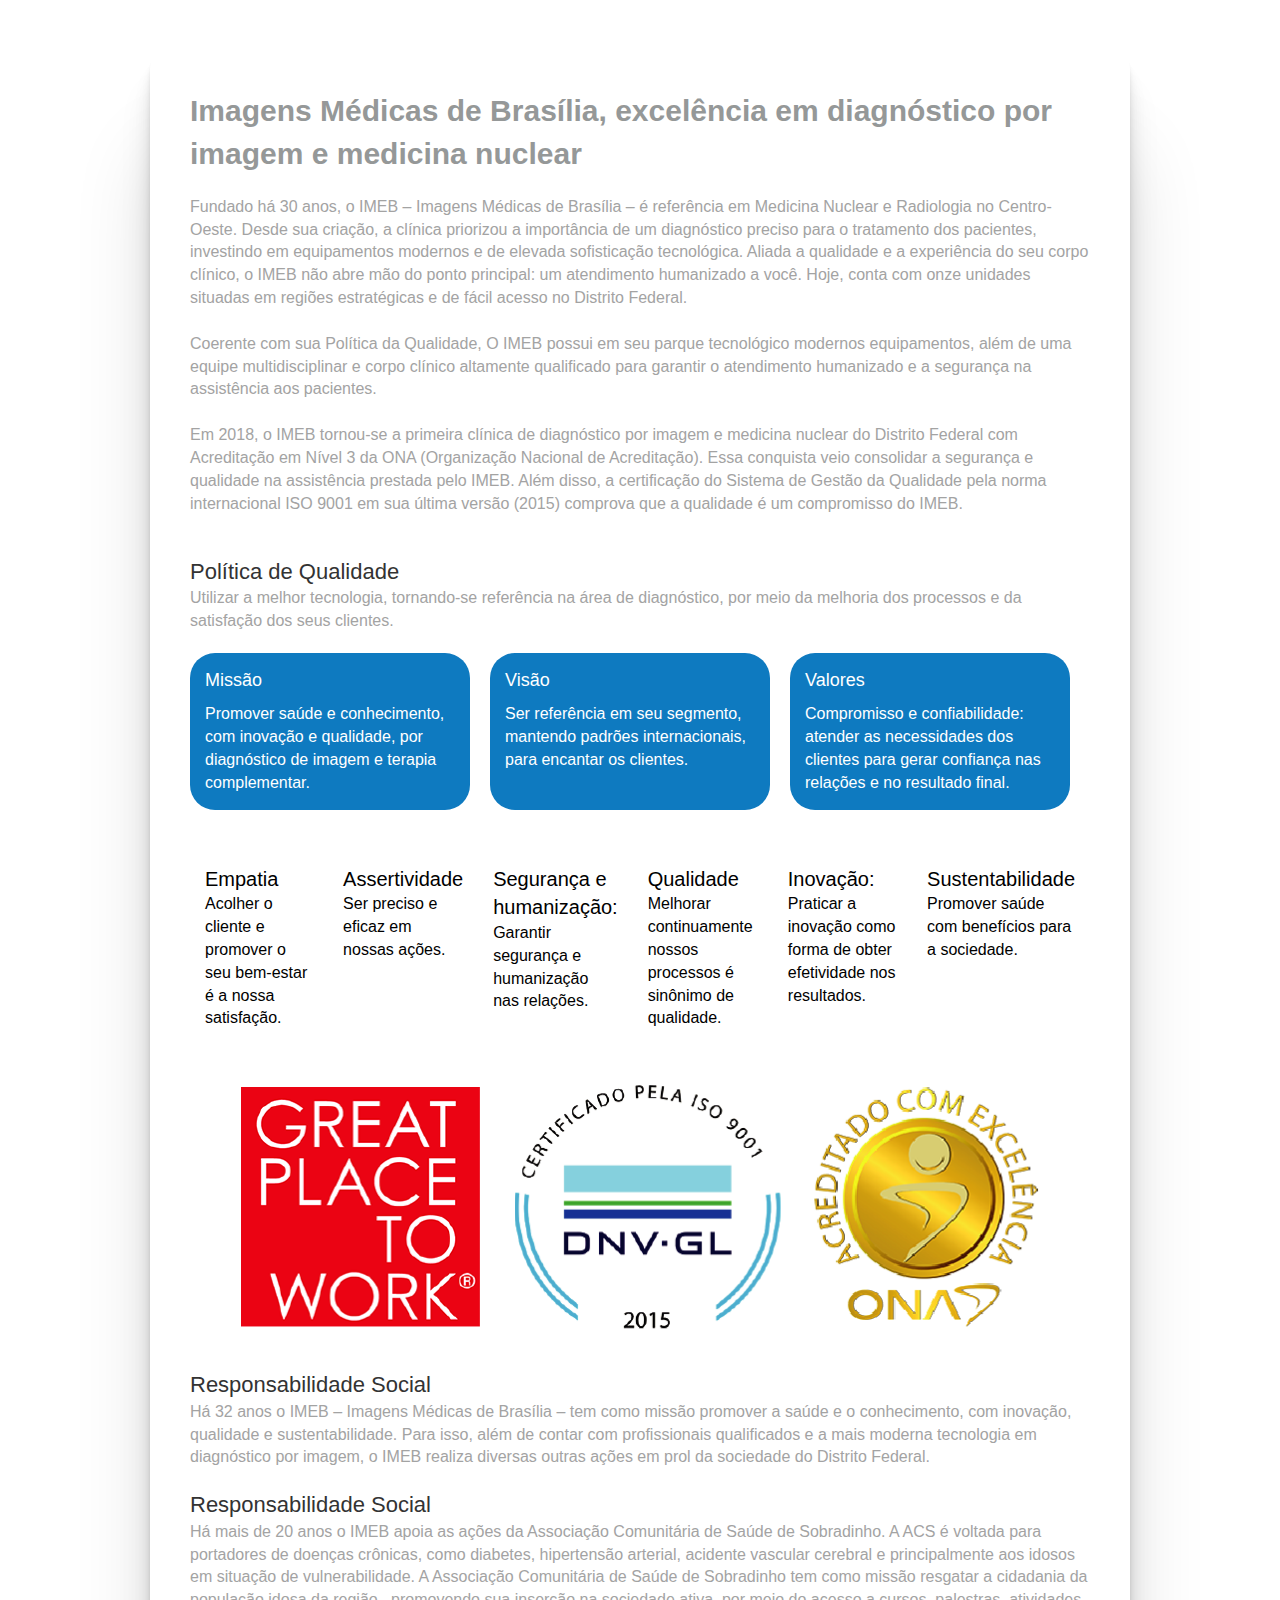
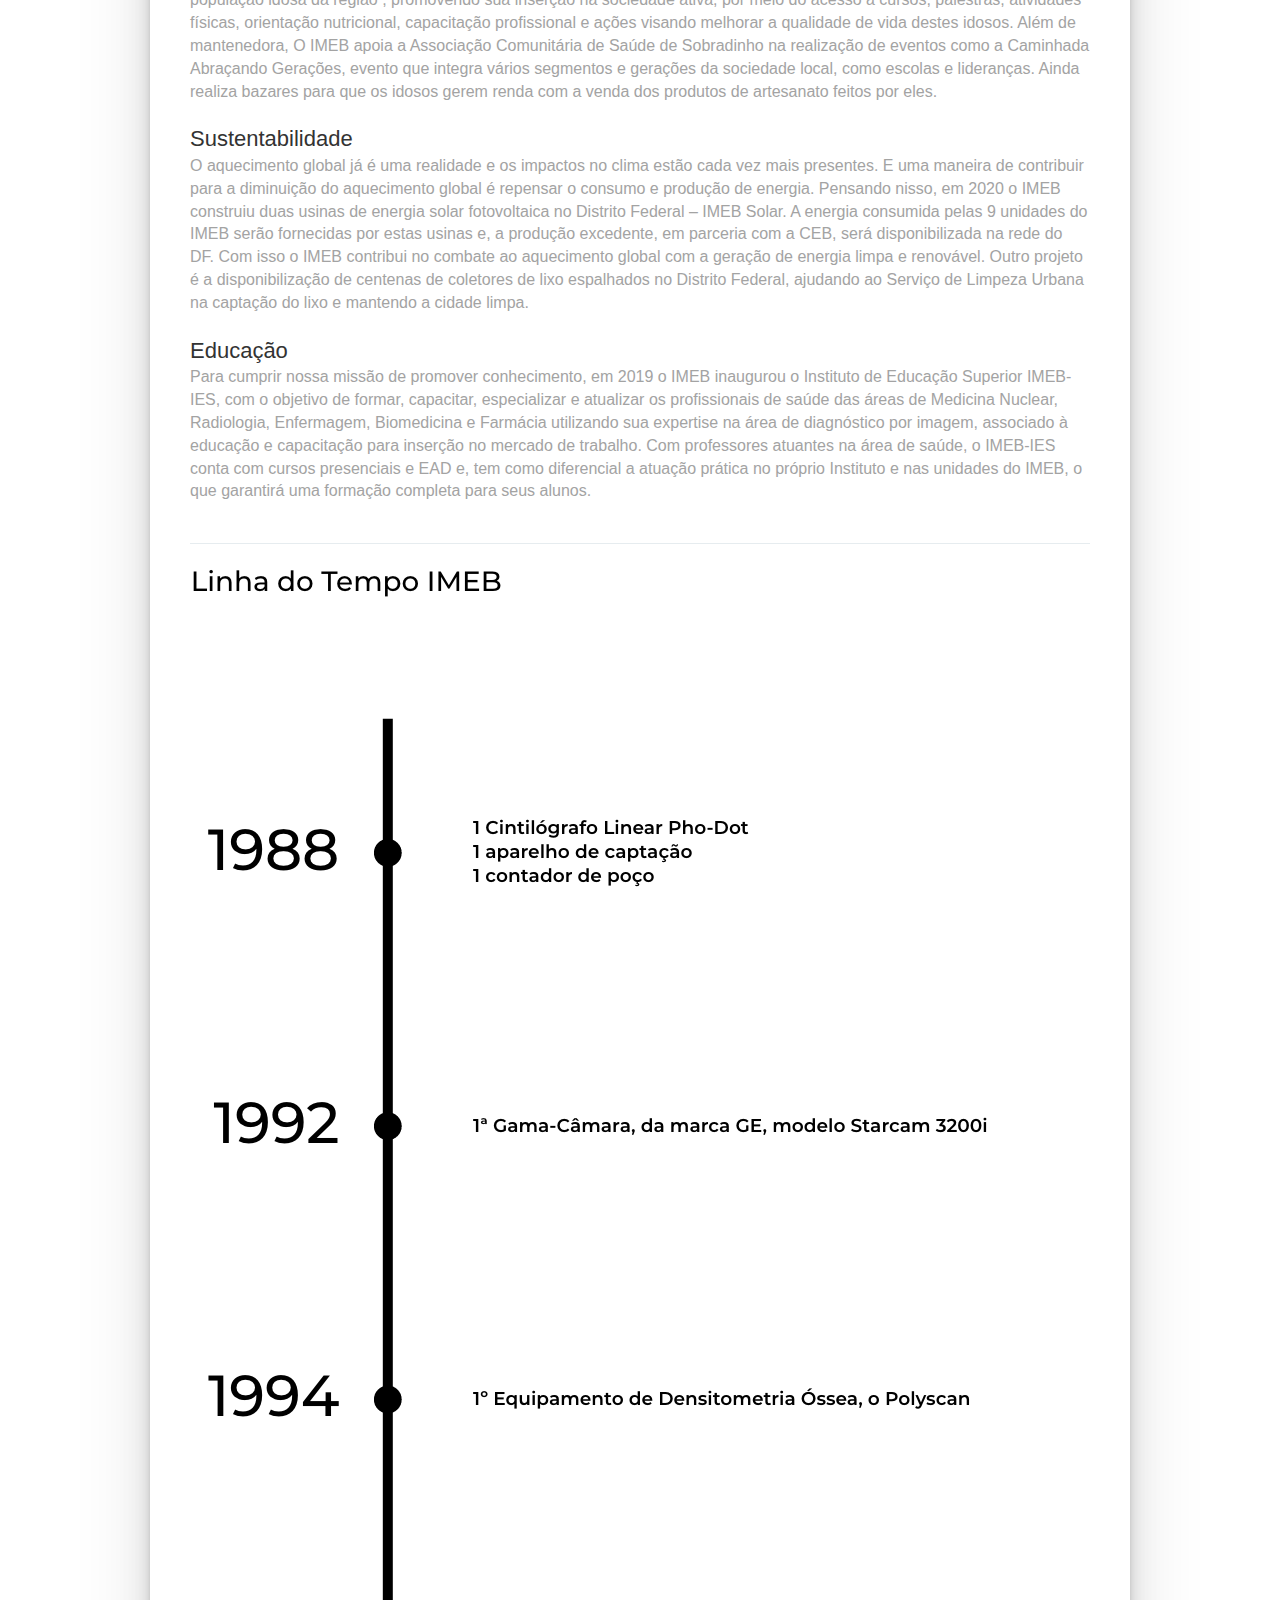
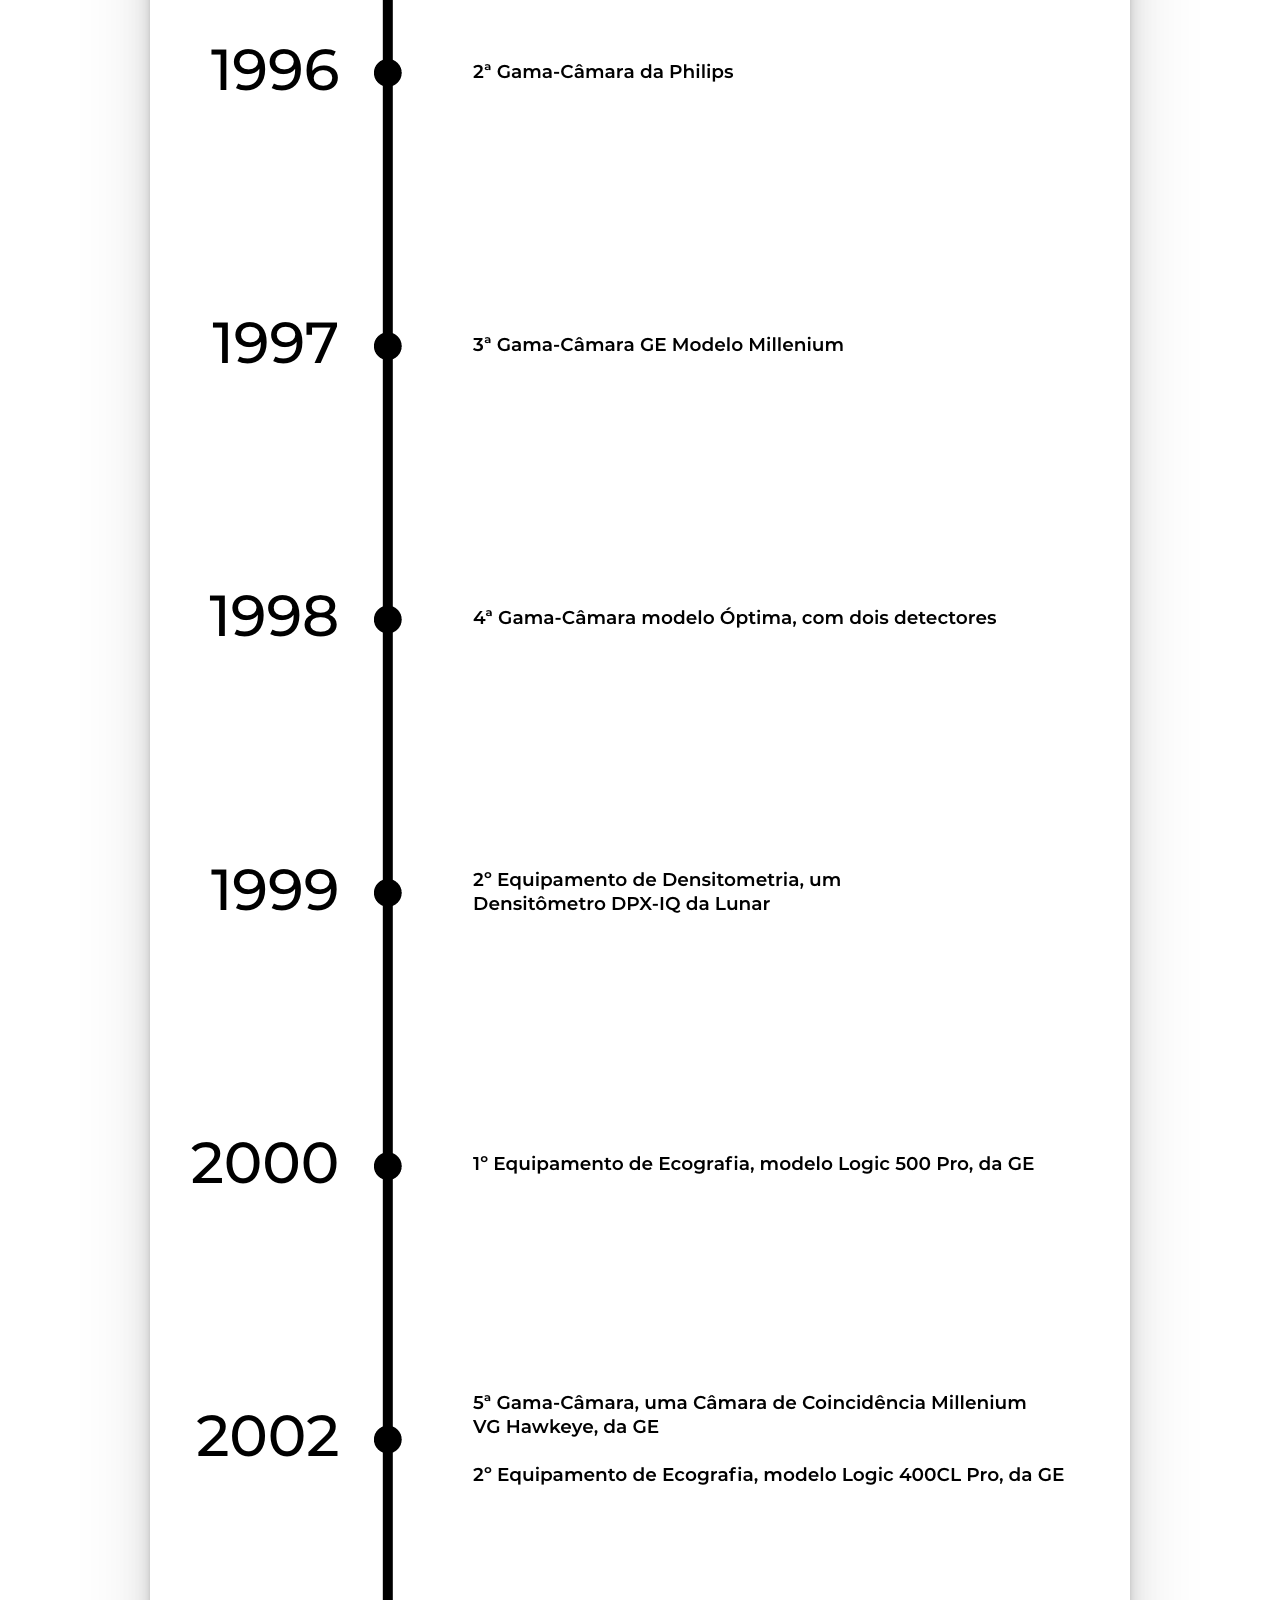
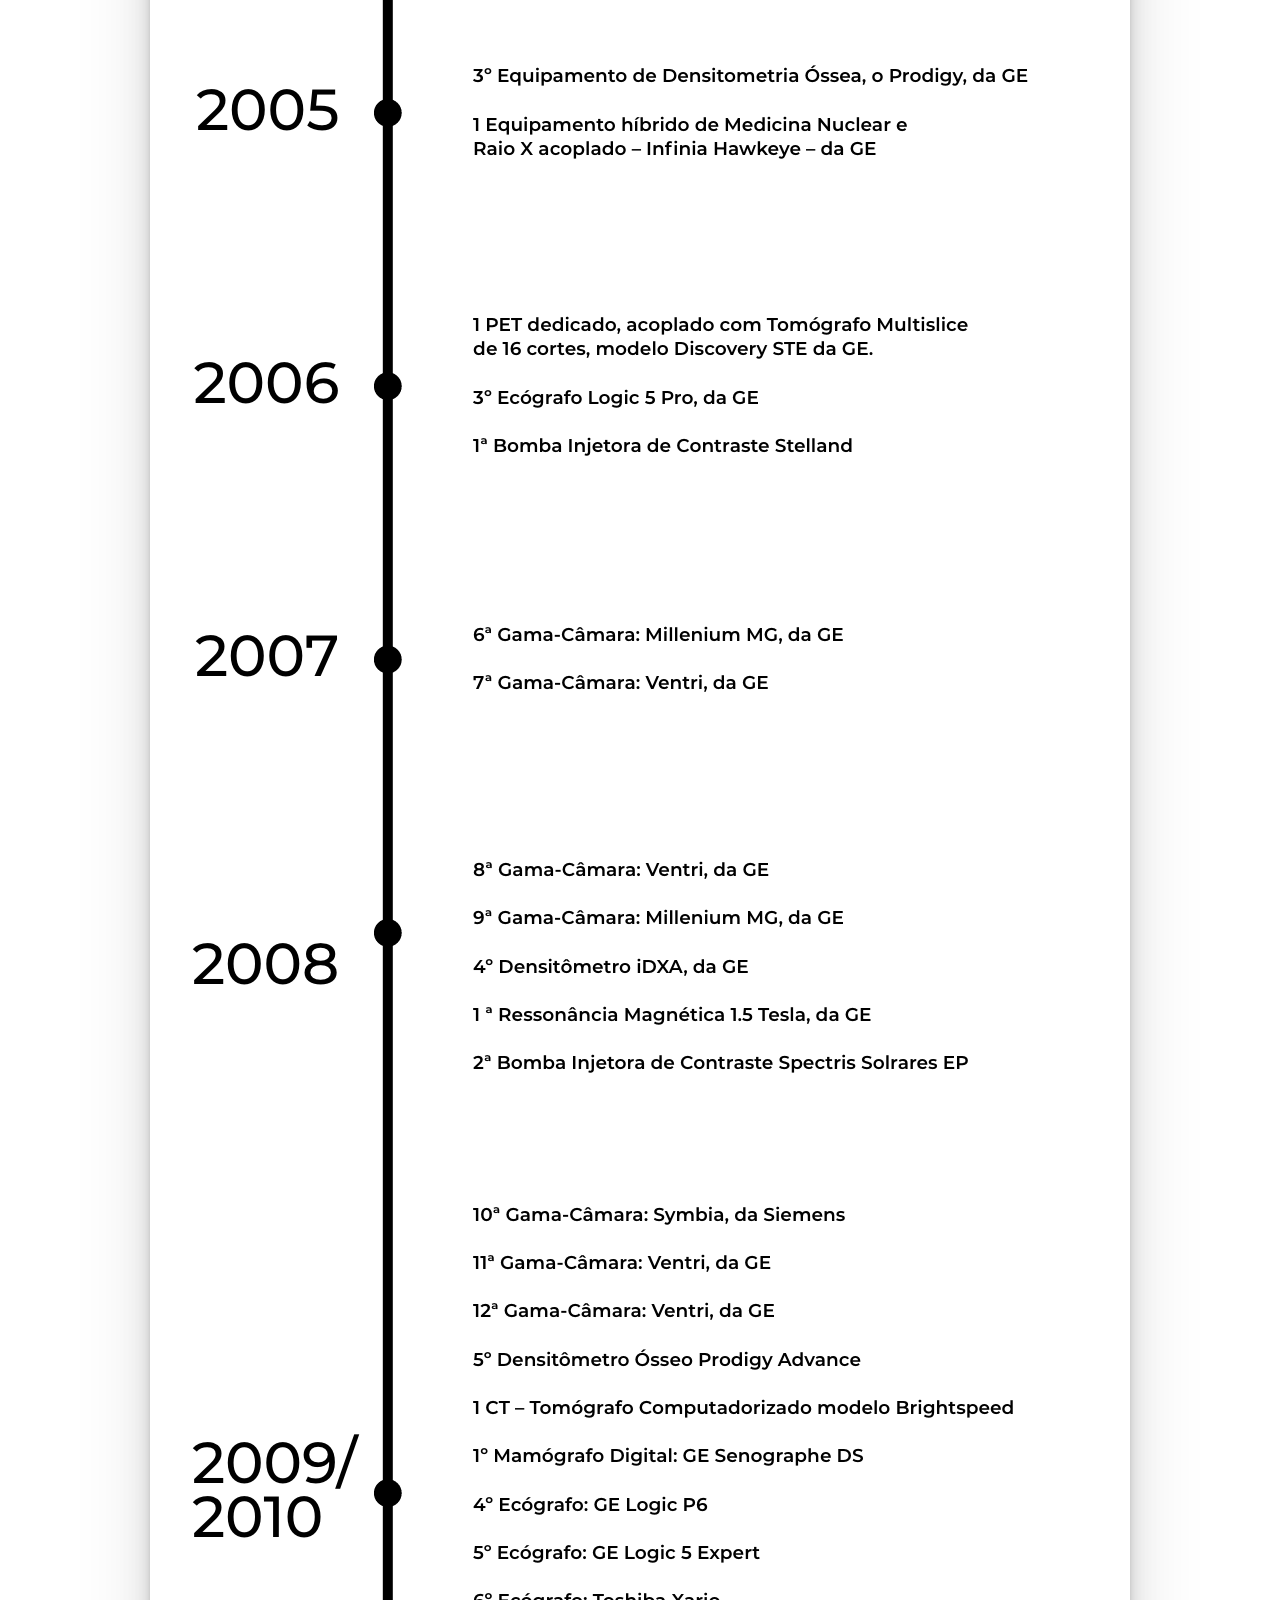
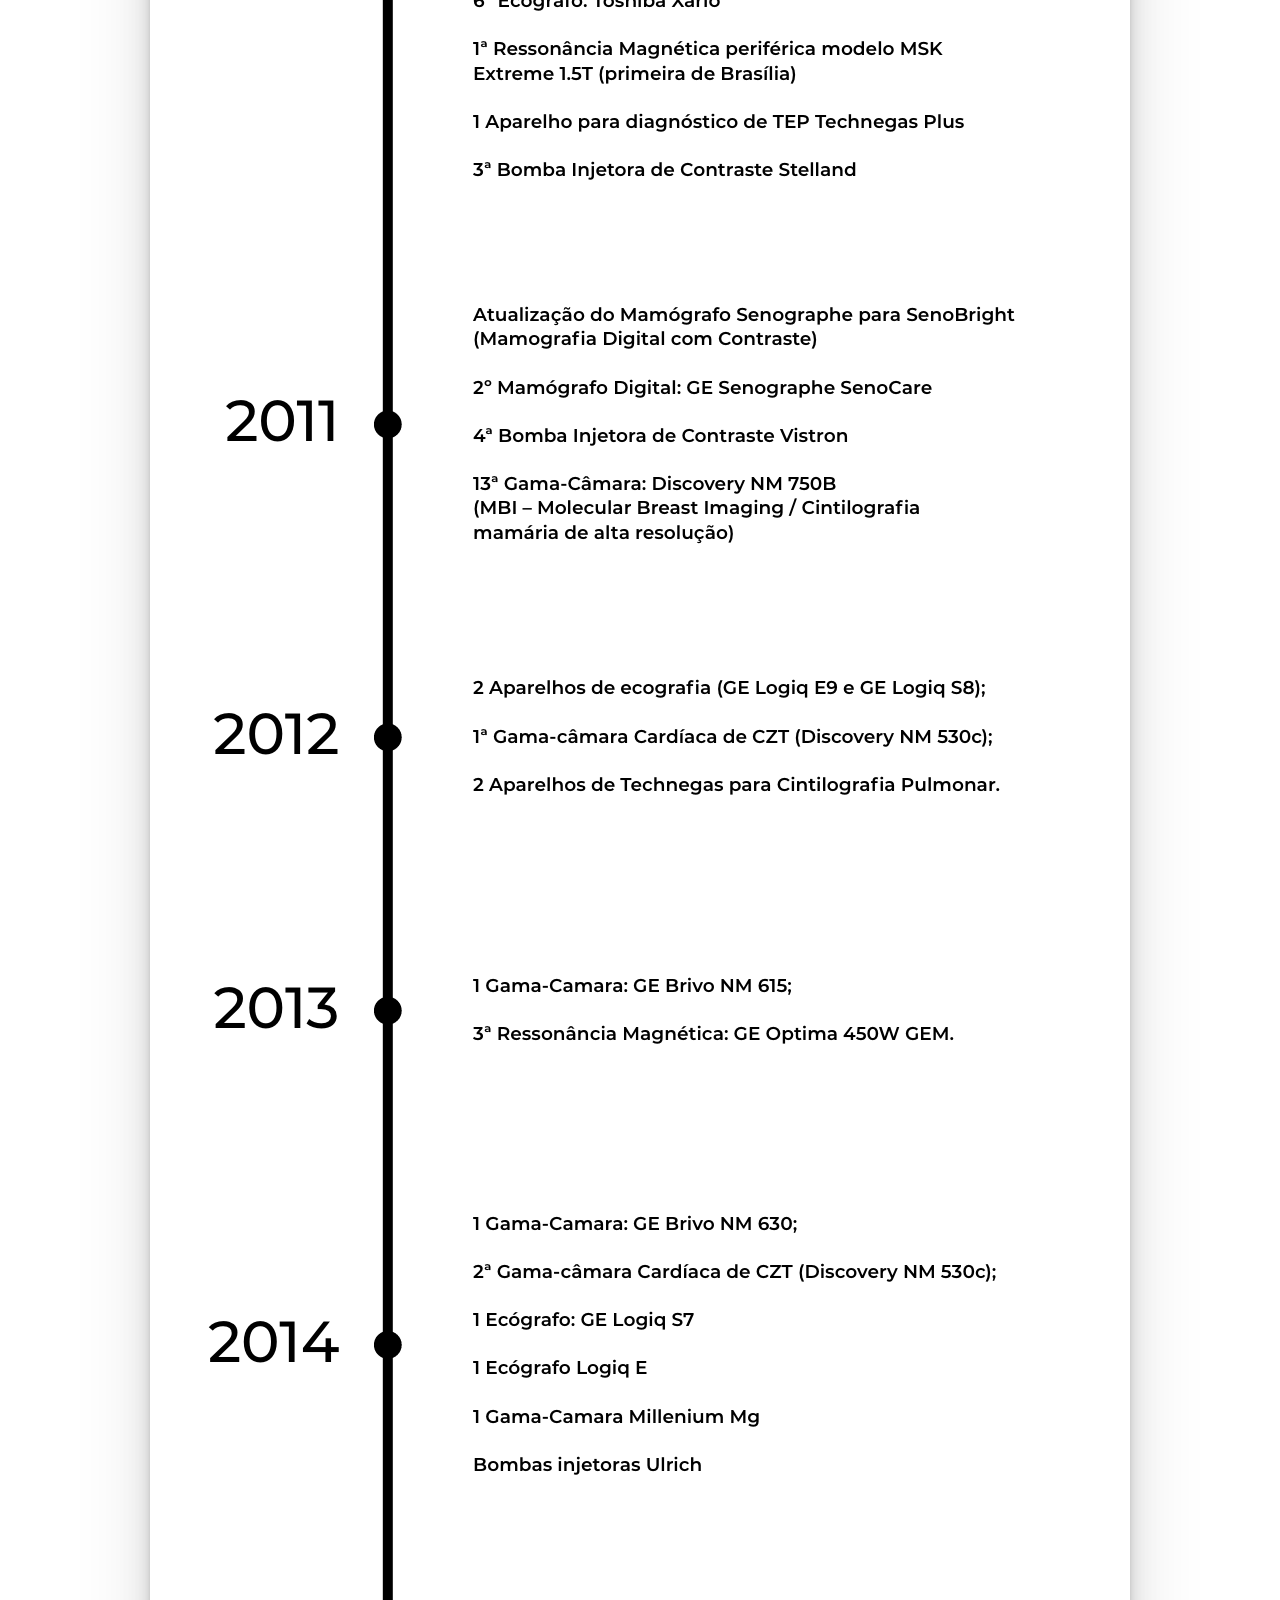
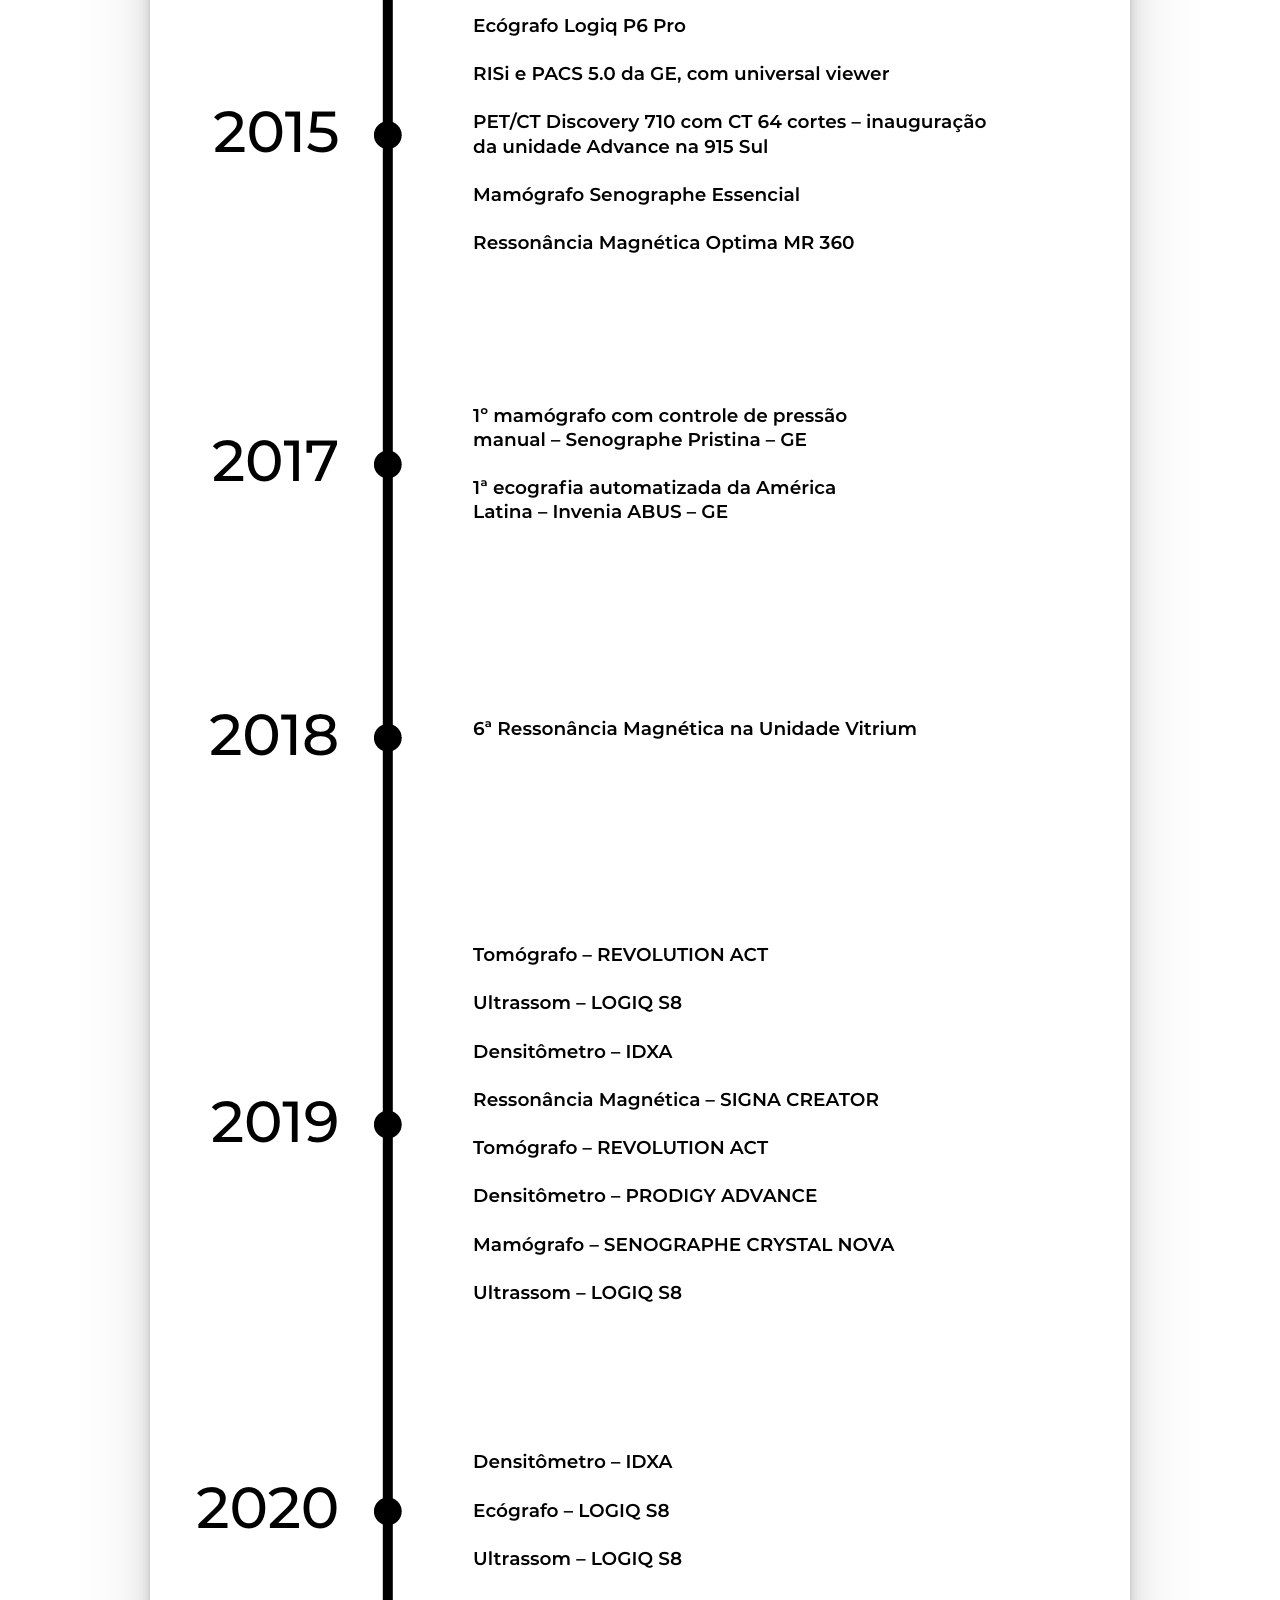
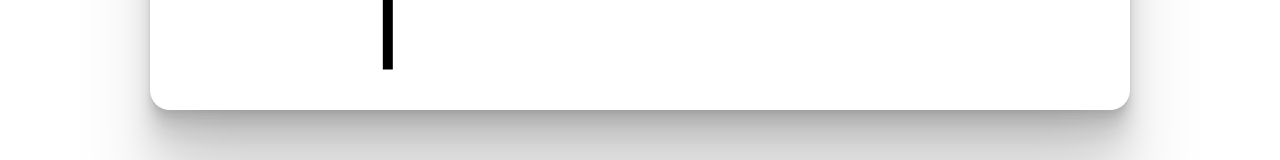
<file: wp-content/themes/wpbrasil-odin-3fa0943/assets/desktop/sobre.html>
<!DOCTYPE html>
<html lang="en">
<head>
    <link rel="preconnect" href="https://fonts.gstatic.com">
    <meta charset="UTF-8">
    <meta http-equiv="X-UA-Compatible" content="IE=edge">
    <meta name="viewport" content="width=device-width, initial-scale=1.0">    
    <link href="https://fonts.googleapis.com/css2?family=Montserrat:wght@400;600;700;800&display=swap" rel="stylesheet">
    <link rel="stylesheet" href="./assets/reset.css">    
    <link rel="stylesheet" href="./assets/css/bootstrap.min.css">
    <link rel="stylesheet" href="./sobre-desk.css">

    

    <title>Document</title>

</head>
<body>

  
            
        <section class="main-content-sobre">
            <div class="primeiro-texto">
                <h2>Imagens Médicas de Brasília, excelência em diagnóstico
                    por imagem e medicina nuclear</h2>
                    <p>
                        Fundado há 30 anos, o IMEB – Imagens Médicas de Brasília – é referência em Medicina Nuclear e Radiologia no
                        Centro-Oeste. Desde sua criação, a clínica priorizou a importância de um diagnóstico preciso para o tratamento dos
                        pacientes, investindo em equipamentos modernos e de elevada sofisticação tecnológica. Aliada a qualidade e a
                        experiência do seu corpo clínico, o IMEB não abre mão do ponto principal: um atendimento humanizado a você. Hoje,
                        conta com onze unidades situadas em regiões estratégicas e de fácil acesso no Distrito Federal.<br><br>
    
                        Coerente com sua Política da Qualidade, O IMEB possui em seu parque tecnológico modernos equipamentos, além de
                        uma equipe multidisciplinar e corpo clínico altamente qualificado para garantir o atendimento humanizado e a
                        segurança na assistência aos pacientes.<br><br>
    
                        Em 2018, o IMEB tornou-se a primeira clínica de diagnóstico por imagem e medicina nuclear do Distrito Federal com
                        Acreditação em Nível 3 da ONA (Organização Nacional de Acreditação). Essa conquista veio consolidar a segurança e
                        qualidade na assistência prestada pelo IMEB. Além disso, a certificação do Sistema de Gestão da Qualidade pela norma
                        internacional ISO 9001 em sua última versão (2015) comprova que a qualidade é um compromisso do IMEB.
                    </p>
            </div>
            <div class="segundo-sobre">
                <h2>Política de Qualidade</h2>
                <p>
                    Utilizar a melhor tecnologia, tornando-se referência na área de diagnóstico, por meio da melhoria dos processos e da
                    satisfação dos seus clientes.
                </p>
                <div class="azuis">
                    <div class="quadrante-azul">
                        <h3>
                            Missão
                        </h3>
                        <p>
                            Promover saúde e
                            conhecimento, com
                            inovação e qualidade, por
                            diagnóstico de imagem e
                            terapia complementar.
                        </p>
                    </div>
                    <div class="quadrante-azul azuldois">
                        <h3>
                            Visão
                        </h3>
                        <p>
                            Ser referência em seu
                            segmento, mantendo
                            padrões internacionais, para
                            encantar os clientes.
                        </p>
                    </div>
                    <div class="quadrante-azul">
                        <h3>
                            Valores
                        </h3>
                        <p>
                            Compromisso e
                            confiabilidade: atender as
                            necessidades dos clientes
                            para gerar confiança nas
                            relações e no resultado final.
                        </p>
                    </div>
                </div>
                <div class="whites">
                    <div class="white-unico">
                        <h3>Empatia</h3>
                        <p>
                            Acolher o cliente e promover
                            o seu bem-estar é a nossa
                            satisfação.
                        </p>
                    </div>
                    <div class="white-unico">
                        <h3>Assertividade</h3>
                        <p>
                            Ser preciso e eficaz em
                            nossas ações.
                        </p>
                    </div>
                    <div class="white-unico">
                        <h3>Segurança e
                            humanização:</h3>
                        <p>
                            Garantir segurança e
                            humanização nas relações.
                        </p>
                    </div>
                    <div class="white-unico">
                        <h3>Qualidade</h3>
                        <p>
                            Melhorar continuamente
                            nossos processos é sinônimo
                            de qualidade.
                        </p>
                    </div>
                    <div class="white-unico">
                        <h3>Inovação:</h3>
                        <p>
                            Praticar a inovação como
                            forma de obter efetividade
                            nos resultados.
                        </p>
                    </div>
                    <div class="white-unico">
                        <h3>Sustentabilidade</h3>
                        <p>
                            Promover saúde com
                            benefícios para a sociedade.
                        </p>
                    </div>
                </div>
            </div>

            <div class="selos-sobre">
                <img src="assets/imagens/selos/Grupo 166.png" alt="">
                <img src="assets/imagens/selos/Grupo 162.png" alt="">
                <img src="assets/imagens/selos/Grupo 170.png" alt="">
            </div>
            <div class="terceiro-texto">
                <div class="terceiro-um">
                    <h2>Responsabilidade Social</h2>
                    <p>
                        Há 32 anos o IMEB – Imagens Médicas de Brasília – tem como missão promover a saúde e o
                        conhecimento, com inovação, qualidade e sustentabilidade. Para isso, além de contar com profissionais qualificados e a
                        mais moderna tecnologia em diagnóstico por imagem, o IMEB realiza diversas outras ações em prol da sociedade do
                        Distrito Federal.
                    </p>
                </div>
                <div class="terceiro-dois">
                    <div class="terceiro-unitario">
                        <h3>Responsabilidade Social</h3>
                        <p>
                            Há mais de 20 anos o IMEB
                            apoia as ações da Associação
                            Comunitária de Saúde de
                            Sobradinho. A ACS é voltada
                            para portadores de doenças
                            crônicas, como diabetes,
                            hipertensão arterial, acidente
                            vascular cerebral e
                            principalmente aos idosos em
                            situação de vulnerabilidade. A
                            Associação Comunitária de
                            Saúde de Sobradinho tem
                            como missão resgatar a
                            cidadania da população idosa
                            da região , promovendo sua
                            inserção na sociedade ativa,
                            por meio do acesso a cursos,
                            palestras, atividades físicas,
                            orientação nutricional,
                            capacitação profissional e
                            ações visando melhorar a
                            qualidade de vida destes
                            idosos.
                            Além de mantenedora, O
                            IMEB apoia a Associação
                            Comunitária de Saúde de
                            Sobradinho na realização de
                            eventos como a Caminhada
                            Abraçando Gerações, evento
                            que integra vários segmentos
                            e gerações da sociedade
                            local, como escolas e
                            lideranças. Ainda realiza
                            bazares para que os idosos
                            gerem renda com a venda
                            dos produtos de artesanato
                            feitos por eles.
                        </p>
                    </div>
                    <div class="terceiro-unitario">
                        <h3>Sustentabilidade</h3>
                        <p>
                            O aquecimento global já é
                            uma realidade e os impactos
                            no clima estão cada vez mais
                            presentes. E uma maneira de
                            contribuir para a diminuição
                            do aquecimento global é
                            repensar o consumo e
                            produção de energia.
                            Pensando nisso, em 2020 o
                            IMEB construiu duas usinas
                            de energia solar fotovoltaica
                            no Distrito Federal – IMEB
                            Solar. A energia consumida
                            pelas 9 unidades do IMEB
                            serão fornecidas por estas
                            usinas e, a produção
                            excedente, em parceria com a
                            CEB, será disponibilizada na
                            rede do DF. Com isso o IMEB
                            contribui no combate ao
                            aquecimento global com a
                            geração de energia limpa e
                            renovável.
                            Outro projeto é a
                            disponibilização de centenas
                            de coletores de lixo
                            espalhados no Distrito
                            Federal, ajudando ao Serviço
                            de Limpeza Urbana na
                            captação do lixo e mantendo
                            a cidade limpa.
                        </p>
                    </div>
                    <div class="terceiro-unitario">
                        <h3>Educação</h3>
                        <p>
                            Para cumprir nossa missão de
                            promover conhecimento, em
                            2019 o IMEB inaugurou o
                            Instituto de Educação
                            Superior IMEB-IES, com o
                            objetivo de formar, capacitar,
                            especializar e atualizar os
                            profissionais de saúde das
                            áreas de Medicina Nuclear,
                            Radiologia, Enfermagem,
                            Biomedicina e Farmácia
                            utilizando sua expertise na
                            área de diagnóstico por
                            imagem, associado à
                            educação e capacitação para
                            inserção no mercado de
                            trabalho.

                            Com professores atuantes na
                            área de saúde, o IMEB-IES
                            conta com cursos presenciais
                            e EAD e, tem como
                            diferencial a atuação prática
                            no próprio Instituto e nas
                            unidades do IMEB, o que
                            garantirá uma formação
                            completa para seus alunos.
                        </p>
                    </div>
                </div>
            </div>
            <div class="linhado-tempo">
                <div class="borda-linha"></div>
                <img src="./assets/imagens/ltn.png">
            </div>
        </section>


    <script src="https://code.jquery.com/jquery-1.12.4.min.js" integrity="sha384-nvAa0+6Qg9clwYCGGPpDQLVpLNn0fRaROjHqs13t4Ggj3Ez50XnGQqc/r8MhnRDZ" crossorigin="anonymous"></script>
    <script src="./assets/js/bootstrap.min.js"></script>
    <!--teste-->
</body>
</html>
</file>
<file: wp-content/themes/wpbrasil-odin-3fa0943/assets/desktop/sobre-desk.css>
.main-content-sobre {
    max-width: 980px;
    margin: auto;
    padding: 40px;
}
.primeiro-texto h2 {
    color: #959898;
    font-weight: bold;
    font-size: 30px;
}
p {
    color: #a3a3a3;
    font-size: 16px;
}
.segundo-sobre {
    padding-top: 40px;
}
.segundo-sobre h2 {
    font-size: 22px;
}
.azuis {
    display: flex;
}
.quadrante-azul {
    max-width: 280px;
    background: #0e7ac0;
    padding: 15px;
    border-radius: 25px;  
}
.azuldois {
    margin: 0px 20px;
}

.quadrante-azul h3{
    font-size: 18px;
    color: white;

}
.quadrante-azul p{
    color: white;    
}
.whites {
    display: flex;
}
.white-unico {
    max-width: 300px;
}
.main-content-sobre {
    box-shadow:
    0 2.8px 2.2px rgba(0, 0, 0, 0.034),
    0 6.7px 5.3px rgba(0, 0, 0, 0.048),
    0 12.5px 10px rgba(0, 0, 0, 0.06),
    0 22.3px 17.9px rgba(0, 0, 0, 0.072),
    0 41.8px 33.4px rgba(0, 0, 0, 0.086),
    0 100px 80px rgba(0, 0, 0, 0.12);

    
    
    margin-top: 50px;
    margin-bottom: 50px;
    border-radius: 20px;
}
.quadrante-azul h3 {
    margin-bottom: 10px;
}
.azuis {
    margin-top: 20px;
    margin-bottom: 40px;
}
.primeiro-texto h2{
    margin-bottom: 20px;
}
.whites {
    margin-bottom: 40px;
}
.white-unico {
    padding: 15px;
}
.white-unico p {
    color: black;
}
.white-unico h3 {
    font-size: 20px;
    color: black;
}
.selos-sobre {
    margin-bottom: 40px;
    text-align: center;
}
body > section > div.selos-sobre > img:nth-child(2) {
    margin-left: 30px;
    margin-right: 30px;
}

.terceiro-texto h2 {
    font-size: 22px;
}
.terceiro-texto h3 {
    font-size: 22px;
    margin-top: 20px;
}

.borda-linha{
    border-bottom: 1px solid #e6ecef;
    margin-top: 40px;
    margin-bottom: 20px;
}
</file>
